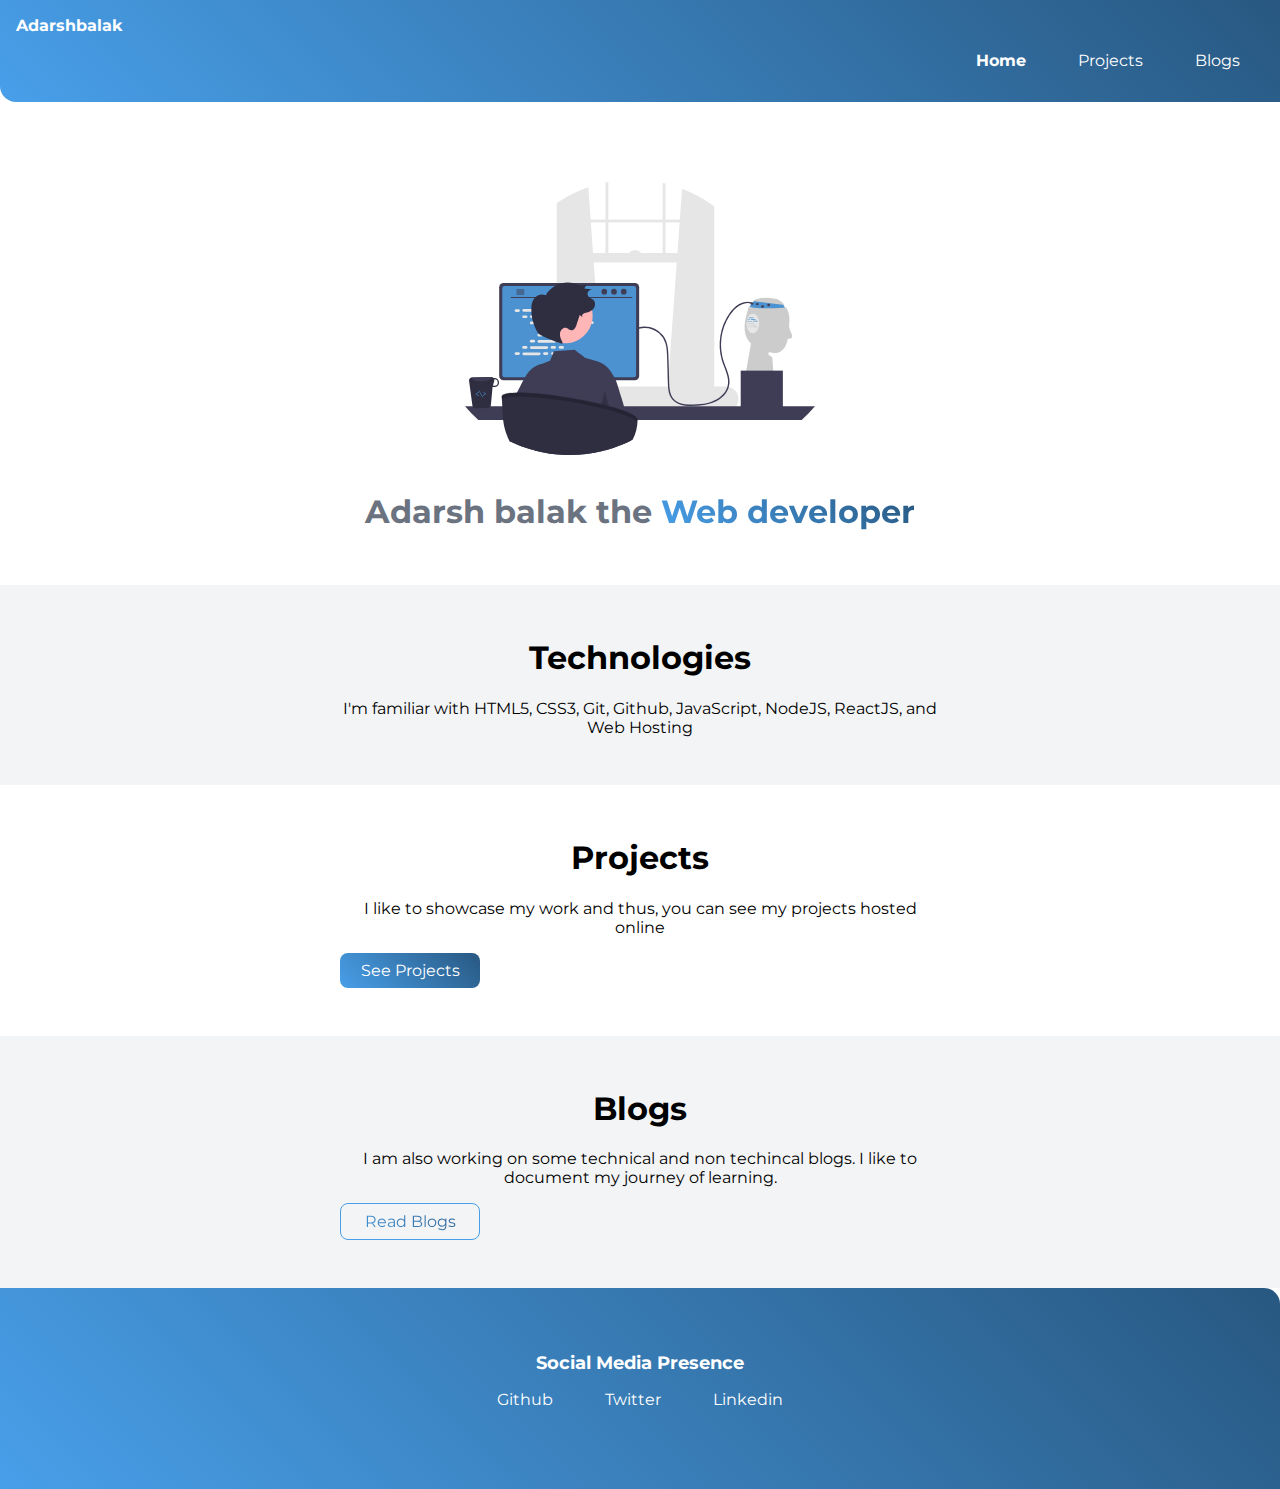
<file: index.html>
<!DOCTYPE html>
<html lang="en">
<head>
    <meta charset="UTF-8">
    <meta name="viewport" content="width=device-width, initial-scale=1.0">
    <title>Home | Adarshbalak</title>
    <link href="styles.css" rel="stylesheet" />
</head>
<body>
    <nav class="navigation container">
        <div class="nav-brand">Adarshbalak</div>
        <ul class="list-non-bullet nav-pills">
            <li class="list-item-inline">
                <a class="link link-active" href="/">Home</a>
            </li>
            <li class="list-item-inline">
                <a class="link" href="/projects.html">Projects</a>
            </li>
            <li class="list-item-inline">
                <a class="link" href="/blogs.html">Blogs</a>
            </li>
        </ul>
    </nav>

    <header class="hero">
        <img class="hero-img" src="images/hero.svg" />
        <h1 class="hero-heading">Adarsh balak the <span class="heading-inverted"> Web developer</span></h1>
    </header>

    <section class="section ow">
        <div class="container container-center">
            <h1>Technologies</h1>
            <p>I'm familiar with HTML5, CSS3, Git, Github, JavaScript, NodeJS, ReactJS, and Web Hosting</p>
        </div>
    </section>

    <section class="section">
        <div class="container container-center">
            <h1>Projects</h1>
            <p>I like to showcase my work and thus, you can see my projects hosted online</p>
            <a class="link link-primary" href="/projects.html">See Projects</a>
        </div>
    </section>

    <section class="section ow">
        <div class="container container-center">
            <h1>Blogs</h1>
            <p>I am also working on some technical and non techincal blogs. I like to document my journey of learning.</p>
            <a class="link link-secondary" href="/blogs.html">Read Blogs</a>
        </div>
    </section>

    <footer class="footer">
        <div class="footer-header">Social Media Presence</div>
        <ul class="social-links list-non-bullet">
            <li class="list-item-inline">
                <a class="link" href="https://github.com/RavindraP04">
                    Github
                </a>
            </li>
            <li class="list-item-inline">
                <a class="link" href="https://twitter.com/ravindraP04">
                    Twitter
                </a>
            </li>
            <li class="list-item-inline">
                <a class="link" href="https://www.linkedin.com/in/ravindrap04/">
                    Linkedin
                </a>
            </li>
            
        </ul>
    </footer>    
</body>
</html>
</file>
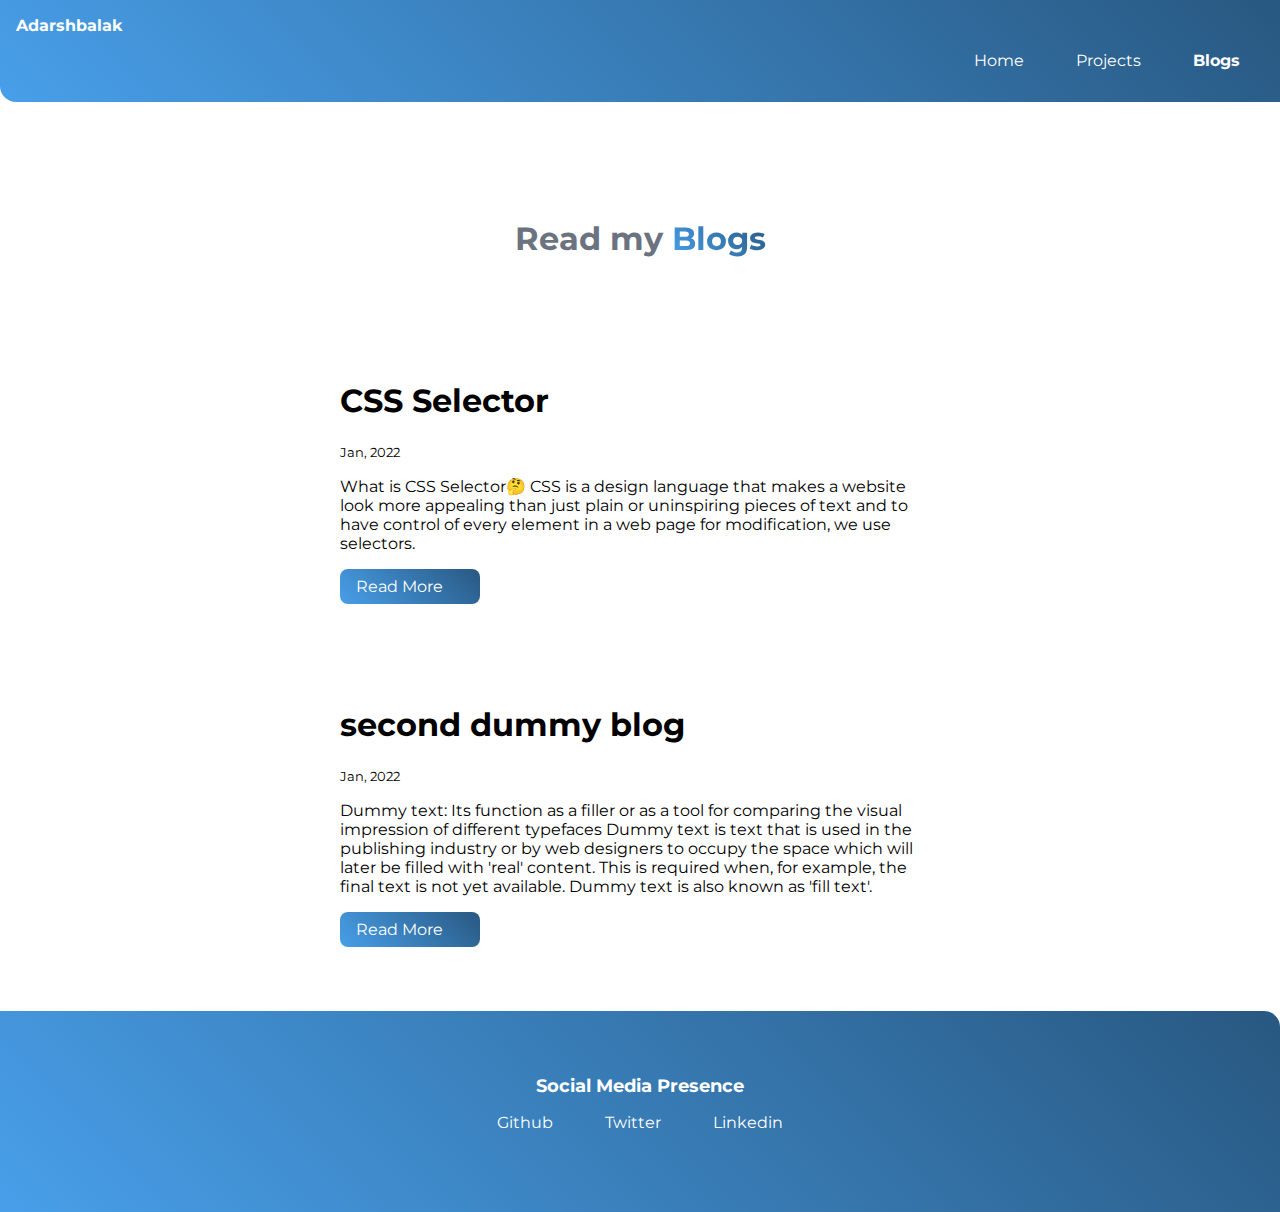
<file: blogs.html>
<!DOCTYPE html>
<html lang="en">
<head>
    <meta charset="UTF-8">
    <meta name="viewport" content="width=device-width, initial-scale=1.0">
    <link href="styles.css" rel="stylesheet" />
    <title>Blogs | Adarshbalak</title>
</head>
<body>
    <nav class="navigation container">
        <div class="nav-brand">Adarshbalak</div>
        <ul class="list-non-bullet nav-pills">
            <li class="list-item-inline">
                <a class="link" href="/">Home</a>
            </li>
            <li class="list-item-inline">
                <a class="link " href="/projects.html">Projects</a>
            </li>
            <li class="list-item-inline">
                <a class="link link-active" href="/blogs.html">Blogs</a>
            </li>
        </ul>
    </nav>

    <header class="hero">
        <h1 class="hero-heading">Read my <span class="heading-inverted">Blogs</span></h1>
    </header>

    <ul class="list-non-bullet">

        <li>
            <article class="showcase-list container container-center ">
                <h1>CSS Selector</h1>
            <small>Jan, 2022</small>
            <p>What is CSS Selector🤔 CSS is a design language that makes a website look more appealing than just plain or uninspiring pieces of text and to have control of every element in a web page for modification, we use selectors.</p>

            <a class="link link-primary" href="https://ravindrap04.hashnode.dev/css-selector">Read More</a>
            </article>
            
        </li>

        <li>
            <article class="showcase-list container container-center ">
                <h1>second dummy blog</h1>
                <small>Jan, 2022</small>
                <p>Dummy text: Its function as a filler or as a tool for comparing the visual impression of different typefaces Dummy text is text that is used in the publishing industry or by web designers to occupy the space which will later be filled with 'real' content. This is required when, for example, the final text is not yet available. Dummy text is also known as 'fill text'.</p>
    
                <a class="link link-primary" href="https://repl.it/@tanaypratap/end-game?embed=true">Read More</a>
                 </article>
            
        </li>

    </ul>

    <footer class="footer">
        <div class="footer-header">Social Media Presence</div>
        <ul class="social-links list-non-bullet">
            <li class="list-item-inline">
                <a class="link" href="https://github.com/RavindraP04">
                    Github
                </a>
            </li>
            <li class="list-item-inline">
                <a class="link" href="https://twitter.com/ravindraP04">
                    Twitter
                </a>
            </li>
            <li class="list-item-inline">
                <a class="link" href="https://www.linkedin.com/in/ravindrap04/">
                    Linkedin
                </a>
            </li>
            
        </ul>
    </footer>
    
</body>
</html>
</file>
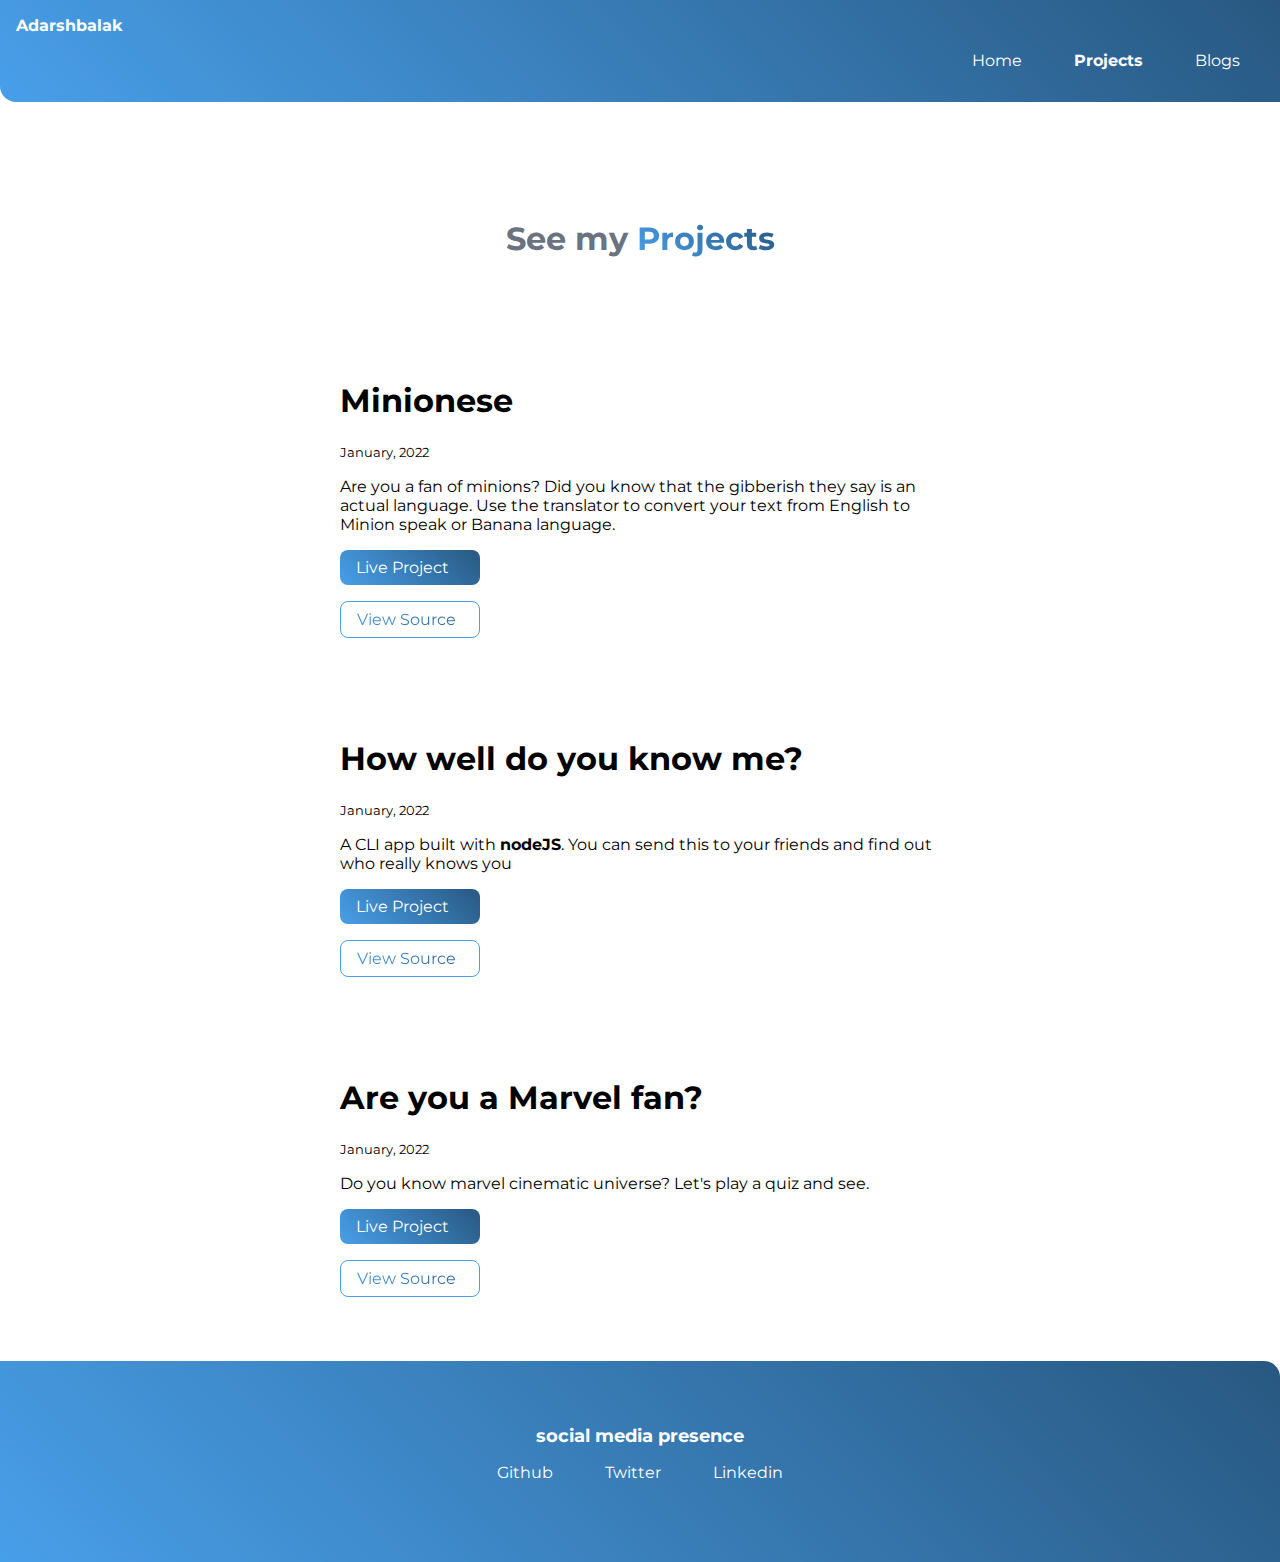
<file: projects.html>
<!DOCTYPE html>
<html lang="en">
<head>
    <meta charset="UTF-8">
    <meta name="viewport" content="width=device-width, initial-scale=1.0">
    <link href="styles.css" rel="stylesheet" />
    <title>Projects | Adarshbalak</title>
</head>
<body>
    <nav class="navigation container">
        <div class="nav-brand">Adarshbalak</div>
        <ul class="list-non-bullet nav-pills">
            <li class="list-item-inline">
                <a class="link" href="/">Home</a>
            </li>
            <li class="list-item-inline">
                <a class="link link-active" href="/projects.html">Projects</a>
            </li>
            <li class="list-item-inline">
                <a class="link" href="/blogs.html">Blogs</a>
            </li>
        </ul>
    </nav>

    <header class="hero">
        <h1 class="hero-heading">See my <span class="heading-inverted"> Projects</span></h1>
    </header>

    <ul class="list-non-bullet">

<!--         <li>
            <article class="showcase-list container container-center ">
                <h1>goodbooks</h1>
            <small>December, 2020</small>
            <p>Do you read books? You would find some good recommendations for all the genre. Made using ReactJS with love</p>

            <a class="link link-primary" href="https://hiq3h.csb.app/">Live Project</a>
            <a class="link link-secondary" href="https://github.com/tanaypratap/neogcamp-lesson-five-assignments">View Source</a>

            </article>
            
        </li>
 -->
<!--         <li>
            <article class="showcase-list container container-center ">
                <h1>emoji interpreter</h1>
            <small>December, 2020</small>
            <p>I struggle with understanding the emojis. Do you too? If yes, then see this library of emojis with meaning</p>

            <a class="link link-primary" href="https://l4w0y.csb.app/">Live Project</a>
            <a class="link link-secondary" href="https://github.com/tanaypratap/neogcamp-practice-emoji-app">View Source</a>

            </article>
            
        </li> -->

<!--         <li>
            <article class="showcase-list container container-center ">
                <h1>yoda speak</h1>
            <small>January, 2022</small>
            <p>Convert from English to Yoda speak. Yoda often orders sentences as Object-Subject-Verb, split verbs, switches entire phrases and sometimes uses sentences that are different from his normal syntax!</p>

            <a class="link link-primary" href="assignments.html">Live Project</a>
            <a class="link link-secondary" href="assignments.html">View Source</a>

            </article>
            
        </li>
 -->
        <li>
            <article class="showcase-list container container-center ">
                <h1>Minionese</h1>
            <small>January, 2022</small>
            <p>Are you a fan of minions? Did you know that the gibberish they say is an actual language. Use the translator to convert your text from English to Minion speak or Banana language.</p>

            <a class="link link-primary" href="https://myminion.netlify.app/">Live Project</a>
            <a class="link link-secondary" href="https://github.com/RavindraP04/Minion-Talks-">View Source</a>

            </article>
            
        </li>

        <li>
            <article class="showcase-list container container-center ">
                <h1>How well do you know me?</h1>
                <small>January, 2022</small>
                <p>A CLI app built with <strong>nodeJS</strong>. You can send this to your friends and find out who really knows you</p>
    
                <a class="link link-primary" href="https://replit.com/@RavindraPandey/CLI-App-Basics#MarkOne.js?embed=1&output=1">Live Project</a>
                <a class="link link-secondary" href="https://github.com/RavindraP04/Node.js-CLI-App/blob/main/markOne.js">View Source</a>
            </article>
            
        </li>

        <li>
            <article class="showcase-list container container-center ">
                <h1>Are you a Marvel fan?</h1>
            <small>January, 2022</small>
            <p>Do you know marvel cinematic universe? Let's play a quiz and see.</p>

            <a class="link link-primary" href="https://replit.com/@RavindraPandey/MarkTwojs#index.js?embed=1&output=1">Live Project</a>
            <a class="link link-secondary" href="https://github.com/RavindraP04/Node.js-CLI-App/blob/main/markTwo.js">View Source</a>

            </article>
            
        </li>

    </ul>

    <footer class="footer">
        <div class="footer-header">social media presence</div>
        <ul class="social-links list-non-bullet">
            <li class="list-item-inline">
                <a class="link" href="https://github.com/RavindraP04">
                    Github
                </a>
            </li>
            <li class="list-item-inline">
                <a class="link" href="https://twitter.com/ravindraP04">
                    Twitter
                </a>
            </li>
            <li class="list-item-inline">
                <a class="link" href="https://www.linkedin.com/in/ravindrap04/">
                    Linkedin
                </a>
            </li>
            
        </ul>
    </footer>
    
</body>
</html>
</file>
<file: styles.css>
@import url('https://fonts.googleapis.com/css2?family=Montserrat:wght@400;700&display=swap');

:root {
    --primary-color: #7C3AED;
    --off-white: #F3F4F6;
    --dark-gray: #6B7280;
}

body {
    font-family: 'Montserrat', sans-serif;
    margin: 0px
}

hr {
    margin: 2rem 0rem;
}

/** spaces **/

.margin-md {
    margin: 2rem;
}

/** container **/
.container {
    padding: 0rem 1rem;
}

.container-center {
    max-width: 600px;
    margin: auto;
}

/** links **/
.link {
    box-sizing: border-box;
    text-decoration: none;
    padding: 0.5rem 1rem;
}

.link-primary {
    background: linear-gradient(45deg, #489fe9, #285881);
    border-radius: 0.5rem;
    color: white;
    display: block;
    max-width: 140px;
    margin: 1rem 1rem 1rem 0rem;
}

.link-secondary {
    background: linear-gradient(45deg, #489fe9, #285881);
    -webkit-background-clip: text;
    -webkit-text-fill-color: transparent;
    border-radius: 0.5rem;
    border: 1px solid #489fe9;
    display: block;
    max-width: 140px;
    margin: 1rem 1rem 1rem 0rem;
}

/** look into BEM naming convention for CSS **/

/** lists **/

.list-non-bullet {
    list-style: none;
    padding-inline-start: 0px;
}

.list-item-inline {
    display: inline;
    padding: 0rem 0.5rem;
}

/** navigation **/

.navigation {
    background: linear-gradient(45deg, #489fe9, #285881);
    color: white;
    padding: 1rem;
    border-bottom-left-radius: 1rem;
}

.navigation .nav-brand {
    font-weight: bold;
}

.navigation .nav-pills {
    text-align: right;
}

.navigation .link {
    color: white;
}

.navigation .link-active {
    font-weight: bold;
}

/** header **/

.hero {
    padding: 2rem;
    padding-top: 5rem;

}

.hero .hero-img {
    max-width: 80%;
    width: 350px;
    display: block;
    margin: auto;
}

.hero .hero-heading {
    text-align: center;
    padding-top: 1rem;
    color: var(--dark-gray);
}

.heading-inverted{
    background: linear-gradient(45deg, #489fe9, #285881);
    -webkit-background-clip: text;
    -webkit-text-fill-color: transparent;
}

/** sections **/

.section {
    padding: 2rem;
    text-align: center;
}

.section h1 {
    

}

.ow {
    background-color: var(--off-white);
    

}

/** footers **/

.footer {
    background: linear-gradient(45deg, #489fe9, #285881);
    padding: 4rem 1rem;
    text-align: center;
    color: white;
    border-top-right-radius: 1rem;
}

.footer .link {
    color: white
}

.footer .footer-header {
    font-weight: bold;
    font-size: large;
}

.footer ul {
    padding-inline-start: 0px;
}

/** projects **/
.showcase-list {
    padding: 2rem;
}

/** blogs **/
.showcase-blog {
    padding-bottom: 6rem;
}
</file>
